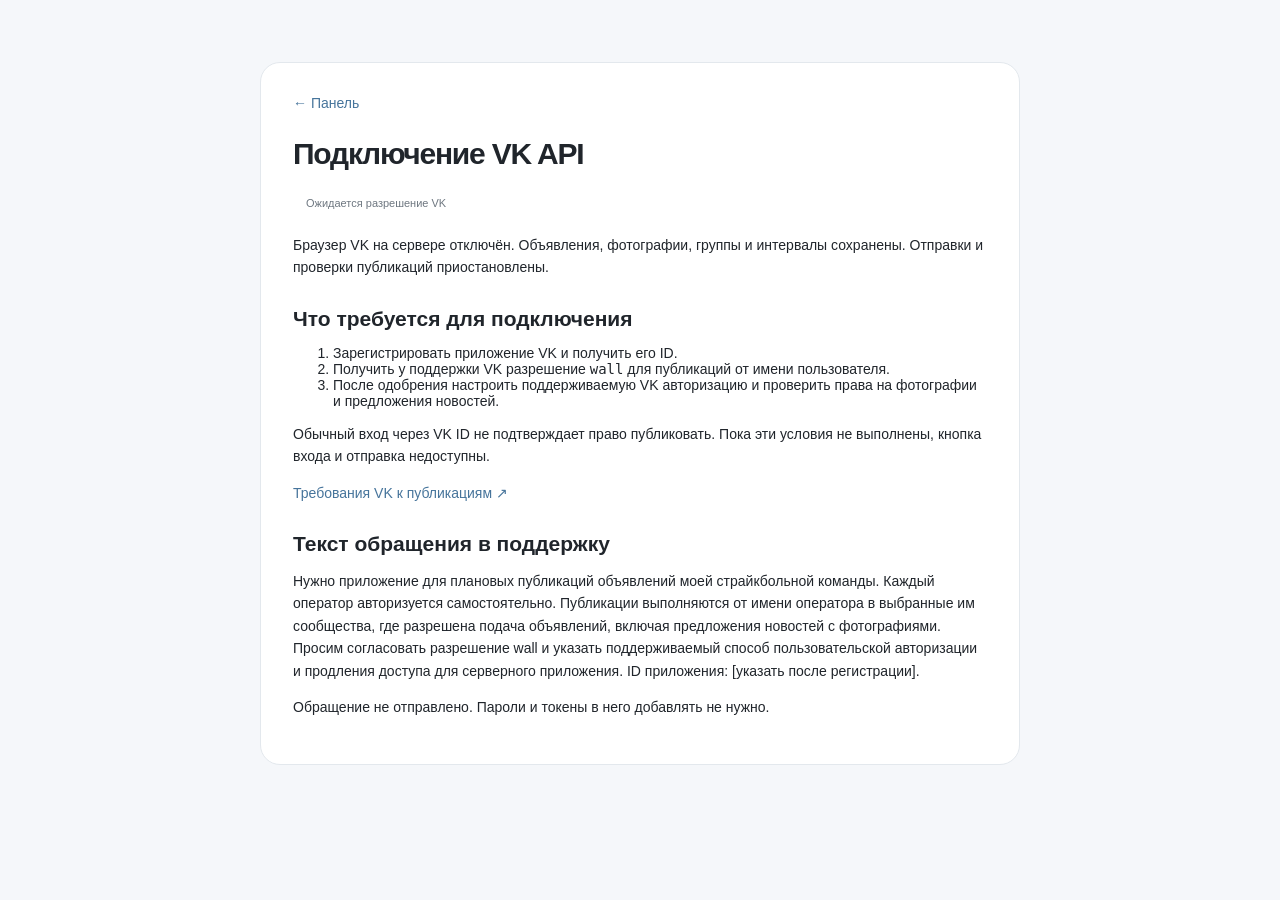
<file: templates/vk-connect.html>
<!doctype html><html lang="ru"><head><meta charset="utf-8"><meta name="viewport" content="width=device-width, initial-scale=1"><title>Подключение VK API</title><link rel="stylesheet" href="/static/style.css"></head><body class="auth-body"><main class="auth-card account-card"><a href="/">← Панель</a><h1>Подключение VK API</h1><p class="badge">Ожидается разрешение VK</p><p>Браузер VK на сервере отключён. Объявления, фотографии, группы и интервалы сохранены. Отправки и проверки публикаций приостановлены.</p><h2>Что требуется для подключения</h2><ol><li>Зарегистрировать приложение VK и получить его ID.</li><li>Получить у поддержки VK разрешение <code>wall</code> для публикаций от имени пользователя.</li><li>После одобрения настроить поддерживаемую VK авторизацию и проверить права на фотографии и предложения новостей.</li></ol><p>Обычный вход через VK ID не подтверждает право публиковать. Пока эти условия не выполнены, кнопка входа и отправка недоступны.</p><p><a href="https://dev.vk.ru/ru/method/wall.post" target="_blank" rel="noreferrer">Требования VK к публикациям ↗</a></p><h2>Текст обращения в поддержку</h2><p>Нужно приложение для плановых публикаций объявлений моей страйкбольной команды. Каждый оператор авторизуется самостоятельно. Публикации выполняются от имени оператора в выбранные им сообщества, где разрешена подача объявлений, включая предложения новостей с фотографиями. Просим согласовать разрешение wall и указать поддерживаемый способ пользовательской авторизации и продления доступа для серверного приложения. ID приложения: [указать после регистрации].</p><p>Обращение не отправлено. Пароли и токены в него добавлять не нужно.</p></main></body></html>
</file>
<file: static/style.css>
:root{--bg:#f6f7f9;--ink:#20252b;--muted:#7e8792;--line:#e9ecf0;--green:#b4f073;--dark:#192329;--blue:#46749b}
*{box-sizing:border-box}body{margin:0;background:var(--bg);color:var(--ink);font:14px -apple-system,BlinkMacSystemFont,"Segoe UI",sans-serif}button,input,textarea{font:inherit}button,a,input,textarea{outline-offset:4px}button{cursor:pointer;border:1px solid #dfe4e8;background:white;color:var(--ink);border-radius:9px;padding:10px 15px;font-weight:550;transition:background .15s}button:hover{background:#f0f4ed}button:disabled{opacity:.5;cursor:wait}.primary{background:var(--green);border-color:var(--green);color:#243818}.primary:hover{background:#a4e563}a{color:var(--blue);text-decoration:none}p{line-height:1.65}h1,h2,p{margin-top:0}h1{font-size:30px;letter-spacing:-1.2px;line-height:1.25;margin-bottom:10px;font-weight:650}h1>span{color:#6da63b}h2{font-size:15px;margin:0;font-weight:650}[hidden]{display:none!important}.sidebar{position:fixed;width:240px;inset:0 auto 0 0;background:var(--dark);color:#e1e8e5;padding:32px 20px;display:flex;flex-direction:column}.brand{font-size:27px;font-weight:650;letter-spacing:-.8px;color:var(--green);padding-left:10px;line-height:1.2}.brand>span{color:#f0f4f3;font-weight:500}.brand small{display:block;font-size:10px;font-weight:400;letter-spacing:0;color:#97a3a5;margin-top:9px}.workspace{margin:36px 0 25px;padding:16px 8px;display:flex;gap:12px;border-block:1px solid #344045;align-items:center;font-weight:600}.avatar{display:inline-grid;place-items:center;background:#d8e9c9;color:#31402a;width:38px;height:38px;border-radius:11px;font-size:20px;font-weight:650;flex-shrink:0}.workspace small{display:block;font-size:10px;font-weight:400;color:#95a4a8;margin-top:5px}.nav{display:flex;width:100%;text-align:left;background:none;border:0;color:#a5b1b4;align-items:center;gap:12px;padding:14px 12px;margin:5px 0;font-size:12px}.nav>span{font-size:19px}.nav.active{color:var(--green);background:#2b3835}.nav:hover{background:#2b3835}.nav b{font-size:10px;margin-left:auto;background:#415145;padding:3px 5px;border-radius:4px}.sidebar-bottom{margin-top:auto;color:#b4c2bf;font-size:11px;padding:20px 8px 0}.sidebar-bottom small{display:block;margin-top:12px;color:#738584;font-size:10px}.dot{display:inline-block;width:6px;height:6px;border-radius:50%;background:#87be64;margin-right:6px}.sidebar-bottom .dot{background:var(--green)}main{margin-left:240px}header{height:80px;border-bottom:1px solid var(--line);display:flex;align-items:center;justify-content:space-between;padding:0 40px;background:#fff;font-size:9px;letter-spacing:1px;color:var(--muted)}header b{font-weight:500;color:#53616c;letter-spacing:0}.slash{padding:0 13px;color:#d1d7dc}.badge{font-size:11px;border-radius:30px;letter-spacing:0;color:#6e7780;padding:8px 13px}.badge.connected{background:#eef7e8;color:#51723c;border-color:#e2edd9}.tab{padding:37px 40px 50px;max-width:1600px;margin:auto}.page-title{display:flex;justify-content:space-between;align-items:center;gap:20px;margin-bottom:25px}.page-title>button{white-space:nowrap}.page-title p{color:var(--muted);font-size:12px;margin:0}.eyebrow{font-size:9px;letter-spacing:2px;color:#89958e;margin-bottom:13px}.editor-grid{display:grid;grid-template-columns:minmax(0,1.45fr) minmax(290px,1fr);gap:28px}.card{border:1px solid var(--line);background:#fff;border-radius:13px;margin-bottom:20px;overflow:hidden;box-shadow:0 3px 6px #20252b02}.card-head{padding:21px 22px;display:flex;justify-content:space-between;align-items:center;gap:12px}.card-head>span{font-size:10px;color:#82a16a}.card-head p{font-size:11px;color:var(--muted);margin:8px 0 0}.card-head button{font-size:11px}.card-foot{border-top:1px solid #f0f1f4;display:flex;justify-content:space-between;padding:13px 22px;font-size:10px;color:#929aa4;gap:10px}textarea{resize:vertical;min-height:400px;width:100%;border:0;padding:0 22px 20px;line-height:1.8;color:#4d5660;font-size:12px;background:transparent}textarea:focus{outline:0;box-shadow:inset 3px 0 var(--green)}.counter{font-weight:400;font-size:10px;border-radius:4px;padding:3px 6px;background:#f0f3f5;color:#82909a;margin-left:8px}.photo-grid{display:grid;grid-template-columns:repeat(4,minmax(0,1fr));gap:10px;padding:0 22px 22px}.photo-tile{position:relative;min-width:0}.photo-tile img{width:100%;height:95px;object-fit:cover;border-radius:8px;display:block}.photo-controls{display:flex;gap:2px;justify-content:space-between;margin-top:5px}.photo-controls button{padding:4px 6px;border:0;background:#f1f4f6;border-radius:5px;font-size:11px}.cover-label{position:absolute;top:6px;left:6px;background:#243421d9;color:#e6f2e1;border-radius:4px;padding:3px 5px;font-size:8px}.hint{font-size:11px;color:#85919a;line-height:1.8;padding:0 4px}.preview-column{min-width:0}.preview-label{display:flex;justify-content:space-between;font-size:9px;letter-spacing:1.4px;color:#8c98a1;padding:5px 0 17px}.preview-label span{color:#a5adb6;letter-spacing:0}.preview{padding:20px;margin-bottom:15px}.preview-author{display:flex;align-items:center;gap:11px;color:#527599;font-size:12px;font-weight:650;margin-bottom:17px}.preview-author small{display:block;color:#a4adb6;font-size:10px;font-weight:400;margin-top:6px}.preview-author .avatar{border-radius:50%;width:35px;height:35px;font-size:16px}.ellipsis{margin-left:auto;color:#a5b0bb;font-size:22px}#previewText{white-space:pre-wrap;overflow-wrap:anywhere;font-size:11px;line-height:1.75;max-height:275px;overflow:hidden}#previewText.expanded{max-height:none}.text-button{border:0;padding:9px 0;color:#557b9d;font-size:11px;background:none}#previewPhotos{display:grid;grid-template-columns:repeat(3,1fr);gap:3px;margin-top:10px}#previewPhotos img{width:100%;aspect-ratio:1;height:auto;object-fit:cover;border-radius:3px}.social{border-top:1px solid var(--line);margin-top:15px;padding-top:12px;color:#9aabb9;font-size:21px}.social span{padding:0 18px}.social .view{float:right;font-size:13px;padding:5px 0}.preview-note{font-size:10px;color:#788c78;padding:4px 4px}.preview-note p{color:#99a1aa;margin:7px 0 0 13px;font-size:10px}.add-group{padding:24px}label{display:block;font-weight:600;font-size:12px;margin-bottom:10px}.inline{display:flex;align-items:center;gap:12px}input{border:1px solid #dfe4e8;border-radius:8px;padding:11px 12px;min-width:0;background:white;color:var(--ink)}.inline>input{flex:1}.add-group p{margin:10px 0 0;color:var(--muted);font-size:11px}.schedule-summary{display:flex;justify-content:space-between;color:var(--muted);font-size:11px;margin:25px 0 15px}.group-card{padding:22px}.group-top{display:flex;justify-content:space-between;align-items:start;margin-bottom:20px}.group-name{font-size:15px;font-weight:650}.group-url{font-size:11px;display:block;margin-top:6px}.group-fields{display:flex;gap:16px;flex-wrap:wrap;align-items:end}.group-fields label{color:var(--muted);font-weight:400;font-size:10px}.group-fields input[type=number]{width:110px}.group-fields label>input{display:block;margin-top:7px}.group-fields label.toggle{display:flex;align-items:center;gap:8px;margin-bottom:20px;font-size:12px}.toggle input{accent-color:#609638}.group-actions{display:flex;flex-wrap:wrap;gap:8px;margin-top:12px}.group-actions button{font-size:11px}.group-note{font-size:11px;color:var(--muted);margin-top:13px}.danger{color:#b46666}.empty{padding:55px 25px;text-align:center;color:var(--muted);line-height:1.8}.history-item{padding:20px 24px;border-bottom:1px solid var(--line);display:grid;grid-template-columns:140px 1fr;gap:15px}.history-item:last-child{border-bottom:0}.history-time{color:var(--muted);font-size:11px}.history-item p{margin:7px 0;font-size:12px;color:var(--muted)}.status{display:inline-block;border-radius:5px;background:#eef4e9;color:#729251;font-size:10px;padding:4px 7px;margin-left:10px}.status.error,.status.unknown{color:#a96e2b;background:#fff2dc}.status.sending{color:#557ca0;background:#e8f0f9}.settings-card{padding:28px;max-width:760px}.settings-card h2{margin-bottom:18px}.settings-card p{font-size:13px;color:#6f7c86}.settings-card input{width:100%;margin-bottom:6px}.settings-card .muted{font-size:11px;color:var(--muted)}#connectionResult{margin-top:15px;font-size:12px;color:#78955b}#notice{position:fixed;top:88px;right:25px;z-index:20;background:#24372c;color:white;max-width:450px;padding:14px 20px;border-radius:10px;box-shadow:0 8px 30px #0002;font-size:13px;line-height:1.5}#notice.error{background:#75463b}dialog{border:1px solid var(--line);border-radius:15px;padding:30px;width:460px;max-width:90vw}dialog::backdrop{background:#19232988}dialog p{color:var(--muted);font-size:13px}dialog h2{margin-bottom:20px}dialog .inline{justify-content:flex-end}.sr-only{position:absolute;width:1px;height:1px;padding:0;overflow:hidden;clip:rect(0,0,0,0)}
@media(min-width:1550px){.tab{padding-top:48px}.photo-tile img{height:120px}}
@media(max-width:1150px){.sidebar{width:200px;padding-inline:14px}main{margin-left:200px}.tab{padding:28px 24px}.page-title{align-items:start}h1{font-size:25px}.editor-grid{gap:18px;grid-template-columns:minmax(0,1.3fr) minmax(260px,1fr)}.photo-grid{grid-template-columns:repeat(3,1fr)}header{padding-inline:24px}.page-title>button{font-size:11px}}
@media(max-width:850px){.sidebar{position:static;width:100%;padding:14px 18px;display:block}.brand{font-size:25px;display:inline-block}.brand small{display:none}.workspace,.sidebar-bottom{display:none}.sidebar nav{display:flex;gap:3px;margin-top:12px}.nav{padding:9px;font-size:10px;justify-content:center;gap:6px}.nav>span{font-size:15px}.nav b{display:none}main{margin-left:0}header{height:55px;font-size:8px}.tab{padding:25px 18px}.page-title{flex-wrap:wrap}.editor-grid{grid-template-columns:1fr}.preview-column{max-width:480px;width:100%;margin:auto}.photo-grid{grid-template-columns:repeat(4,1fr)}.inline{flex-wrap:wrap}.inline>input{min-width:160px}.history-item{grid-template-columns:1fr;gap:8px}.schedule-summary{gap:10px}.page-title p{font-size:11px}}
@media(max-width:500px){.photo-grid{grid-template-columns:repeat(2,minmax(0,1fr))}.photo-tile img{height:115px}.photo-controls button{min-width:27px;padding:7px}.nav{font-size:9px;padding:8px 4px}.nav>span{display:none}}

select{font:inherit;background:white;color:var(--ink);border:1px solid #dfe4e8;border-radius:8px;padding:11px 12px;max-width:100%;display:block;margin-top:7px}.task-card{padding:24px;border-color:#c9dfa9}.task-card p{font-size:12px;color:#687583;margin:10px 0}.task-card small{display:block;color:var(--muted);font-size:11px;line-height:1.7;margin-top:16px}.task-heading{margin:24px 0 16px}.button-link{font-size:11px;border:1px solid #dfe4e8;border-radius:9px;padding:10px 15px;color:var(--ink);background:white;display:inline-block}
.publication{margin-top:16px;padding:14px;border:1px solid var(--line);border-radius:9px;background:#f8fafc}.publication strong{font-size:12px}.publication small{display:block;color:var(--muted);font-size:11px;line-height:1.6}.publication.found{background:#f0f7e9;border-color:#c9dfa9}.publication.error{background:#fff7e9}

.auth-body{display:block;min-height:100vh;padding:32px 16px;background:#f5f7fa}.auth-card{margin:30px auto;padding:32px;max-width:480px;background:white;border:1px solid #e3e8ed;border-radius:20px}.auth-card.account-card{max-width:760px}.auth-card h1{font-size:30px;margin:24px 0 12px}.auth-card h2{font-size:21px;margin-top:28px}.auth-card p{line-height:1.6;margin:14px 0}.auth-card form{display:grid;gap:14px;margin:16px 0}.auth-card label{display:grid;gap:8px}.auth-card input{width:100%;min-width:0}.auth-error{color:#9b2828}.operator-row{display:flex;gap:12px;align-items:center;justify-content:space-between;border-bottom:1px solid #eee}.operator-row form{margin:8px 0}.operator-account{display:block;margin-top:12px;color:inherit}.auth-card .brand{color:#19282a}
.remote-card{margin:12px auto;max-width:1424px;padding:24px;background:white;border:1px solid #e3e8ed;border-radius:18px}.remote-card p{margin:14px 0;line-height:1.6}.remote-controls{display:flex;flex-wrap:wrap;gap:10px;margin:16px 0}.remote-controls input{max-width:420px;flex:1;min-width:180px}#remoteViewport{min-height:120px;background:#f4f5f7;border:2px solid #dfe5e8;border-radius:8px;overflow:hidden}#remoteViewport:focus{border-color:#65a537;outline:none}#remoteImage{display:block;width:100%;height:auto;user-select:none}#remoteImage[hidden]{display:none}

#previewPhotos.carousel{display:flex;gap:8px;overflow-x:auto;scroll-snap-type:x mandatory;max-width:100%}#previewPhotos.carousel img{flex:0 0 100%;width:100%;min-width:0;object-fit:cover;scroll-snap-align:start}.operator-row{flex-wrap:wrap}.operator-account.primary{padding:12px;border-radius:9px;color:#243818}.card-foot label select{margin-left:8px}
</file>
